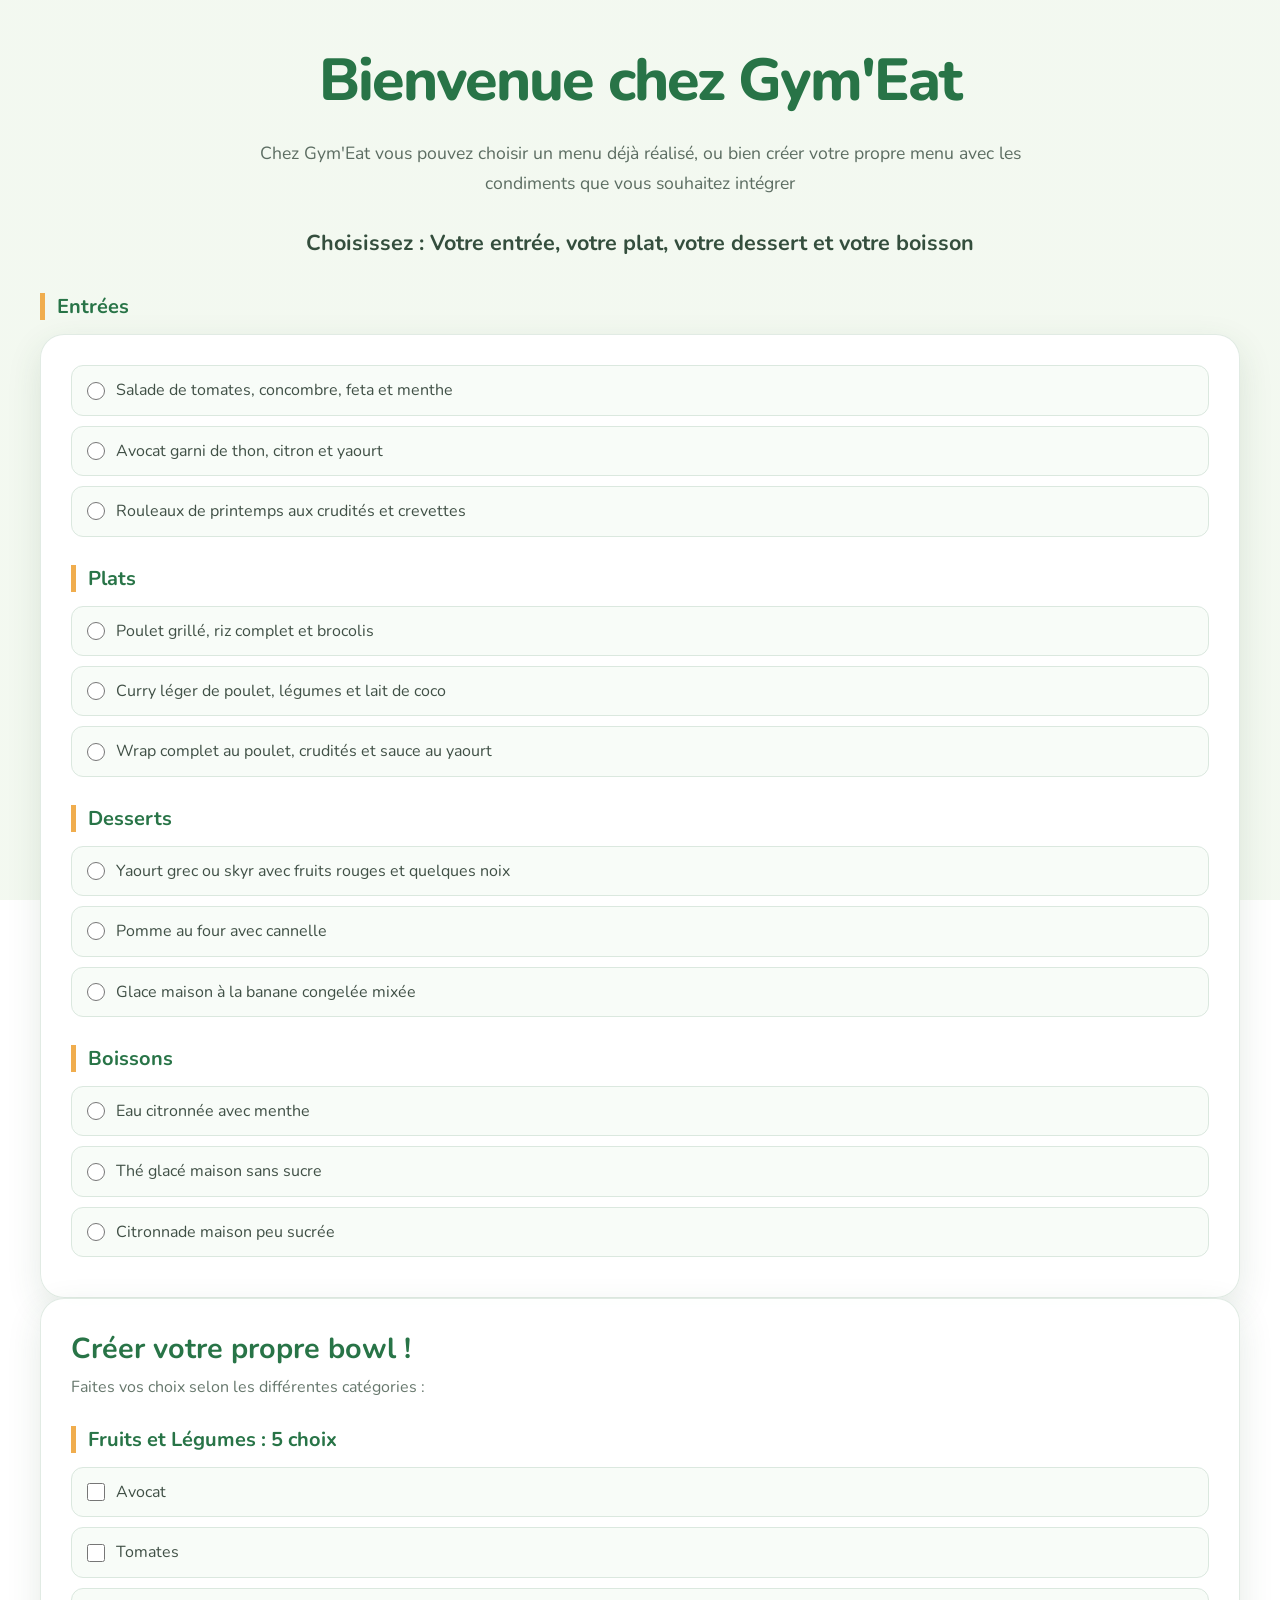
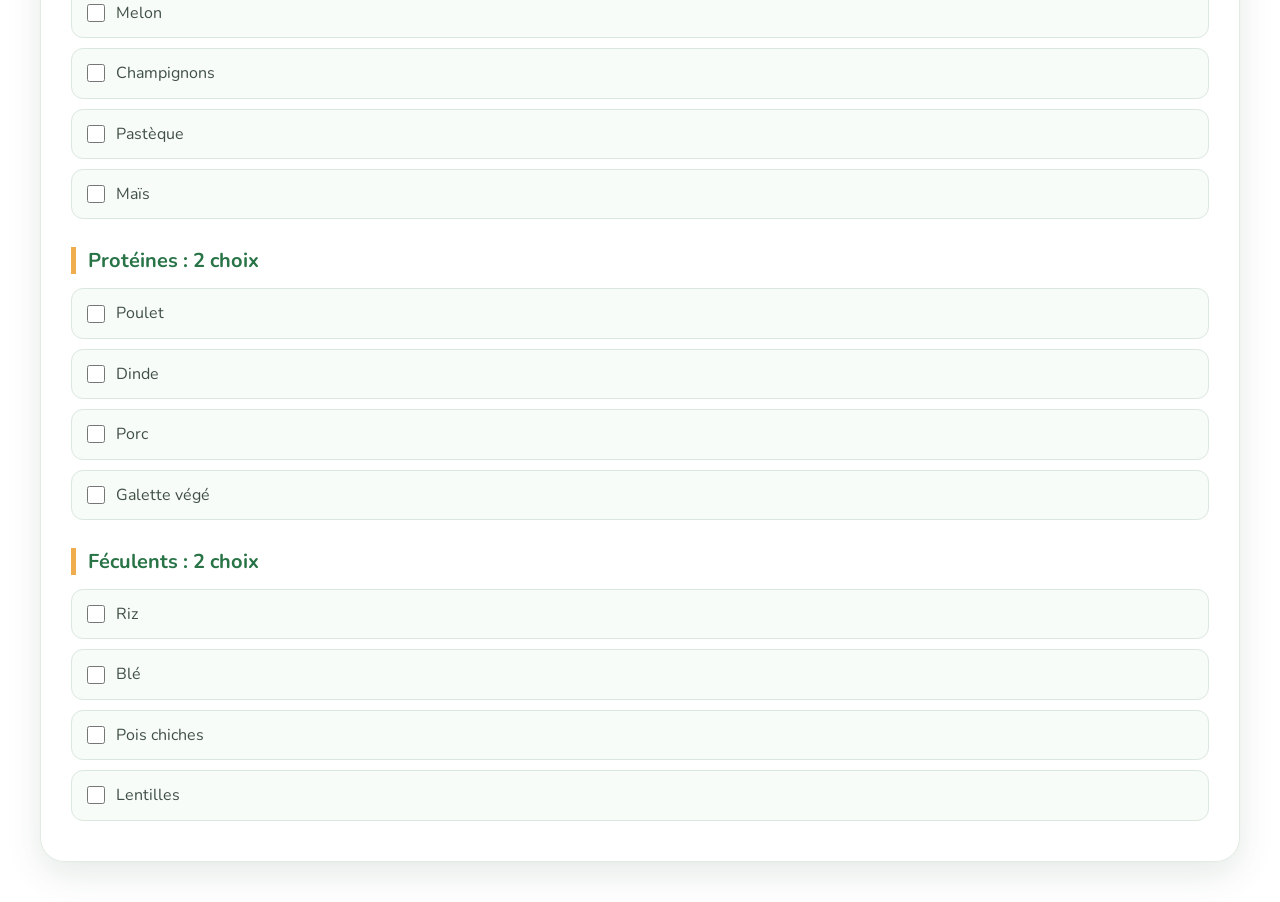
<file: index.html>
<!DOCTYPE html> 

<html>

<head>
    <meta charset="UTF-8">
    <title>MENU</title>
    <link rel="stylesheet" href="style2.css">
</head>

<body>
    <h1>Bienvenue chez Gym'Eat</h1>

    <p> Chez Gym'Eat vous pouvez choisir un menu déjà réalisé, ou bien créer votre propre menu avec les condiments que vous souhaitez intégrer</p>

    <h2> Choisissez : Votre entrée, votre plat, votre dessert et votre boisson</h2>

    <h3>Entrées</h3>
    
<div class="conteneur">
    <div class="bloc-gauche">

<label> <input type="radio" name="entrée" value="Salade de tomates, concombre, feta et menthe">
    Salade de tomates, concombre, feta et menthe
</label>

<label> <input type="radio" name="entrée" value="Avocat garni de thon, citron et yaourt">
    Avocat garni de thon, citron et yaourt
</label>

<label> <input type="radio" name="entrée" value="Rouleaux de printemps aux crudités et crevettes">
    Rouleaux de printemps aux crudités et crevettes
</label>

<h3> Plats</h3>

<label> <input type="radio" name="plats" value="Poulet grillé, riz complet et brocolis">
    Poulet grillé, riz complet et brocolis
</label>

<label> <input type="radio" name="plats" value="Curry léger de poulet, légumes et lait de coco">
    Curry léger de poulet, légumes et lait de coco
</label>

<label> <input type="radio" name="plats" value="Wrap complet au poulet, crudités et sauce au yaourt">
    Wrap complet au poulet, crudités et sauce au yaourt
</label>

<h3>Desserts</h3>

<label> <input type="radio" name="desserts" value="Yaourt grec ou skyr avec fruits rouges et quelques noix">
    Yaourt grec ou skyr avec fruits rouges et quelques noix
</label>

<label> <input type="radio" name="desserts" value="Pomme au four avec cannelle">
    Pomme au four avec cannelle
</label>

<label> <input type="radio" name="desserts" value="Glace maison à la banane congelée mixée">
    Glace maison à la banane congelée mixée
</label>

<h3>Boissons</h3>

<label> <input type="radio" name="boissons" value="Eau citronnée avec menthe">
    Eau citronnée avec menthe
</label>

<label> <input type="radio" name="boissons" value="Thé glacé maison sans sucre">
    Thé glacé maison sans sucre
</label>

<label> <input type="radio" name="boissons" value="Citronnade maison peu sucrée">
    Citronnade maison peu sucrée
</label>

    </div>

    <div class="bloc-droit">

<h2>Créer votre propre bowl !</h2>

<p>Faites vos choix selon les différentes catégories :</p>

<div class="Creer-bowl">
    <h3>Fruits et Légumes : 5 choix</h3>

    <label> <input type="checkbox">
    Avocat
    </label>
    
    <label> <input type="checkbox">
    Tomates
    </label> 
    
    <label> <input type="checkbox">
    Melon
    </label>

     <label> <input type="checkbox">
    Champignons
    </label>

    <label> <input type="checkbox">
    Pastèque
    </label>

    <label> <input type="checkbox">
    Maïs
    </label>

    <h3>Protéines : 2 choix</h3>

    <label> <input type="checkbox">
    Poulet
    </label>

    <label> <input type="checkbox">
    Dinde
    </label>

    <label> <input type="checkbox">
    Porc
    </label>

    <label> <input type="checkbox">
    Galette végé
    </label>

    <h3>Féculents : 2 choix</h3>
    
    <label> <input type="checkbox">
    Riz
    </label>

    <label> <input type="checkbox">
    Blé
    </label>

    <label> <input type="checkbox">
    Pois chiches
    </label>

    <label> <input type="checkbox">
    Lentilles
    </label>

</div>

</body>

</html>
</file>
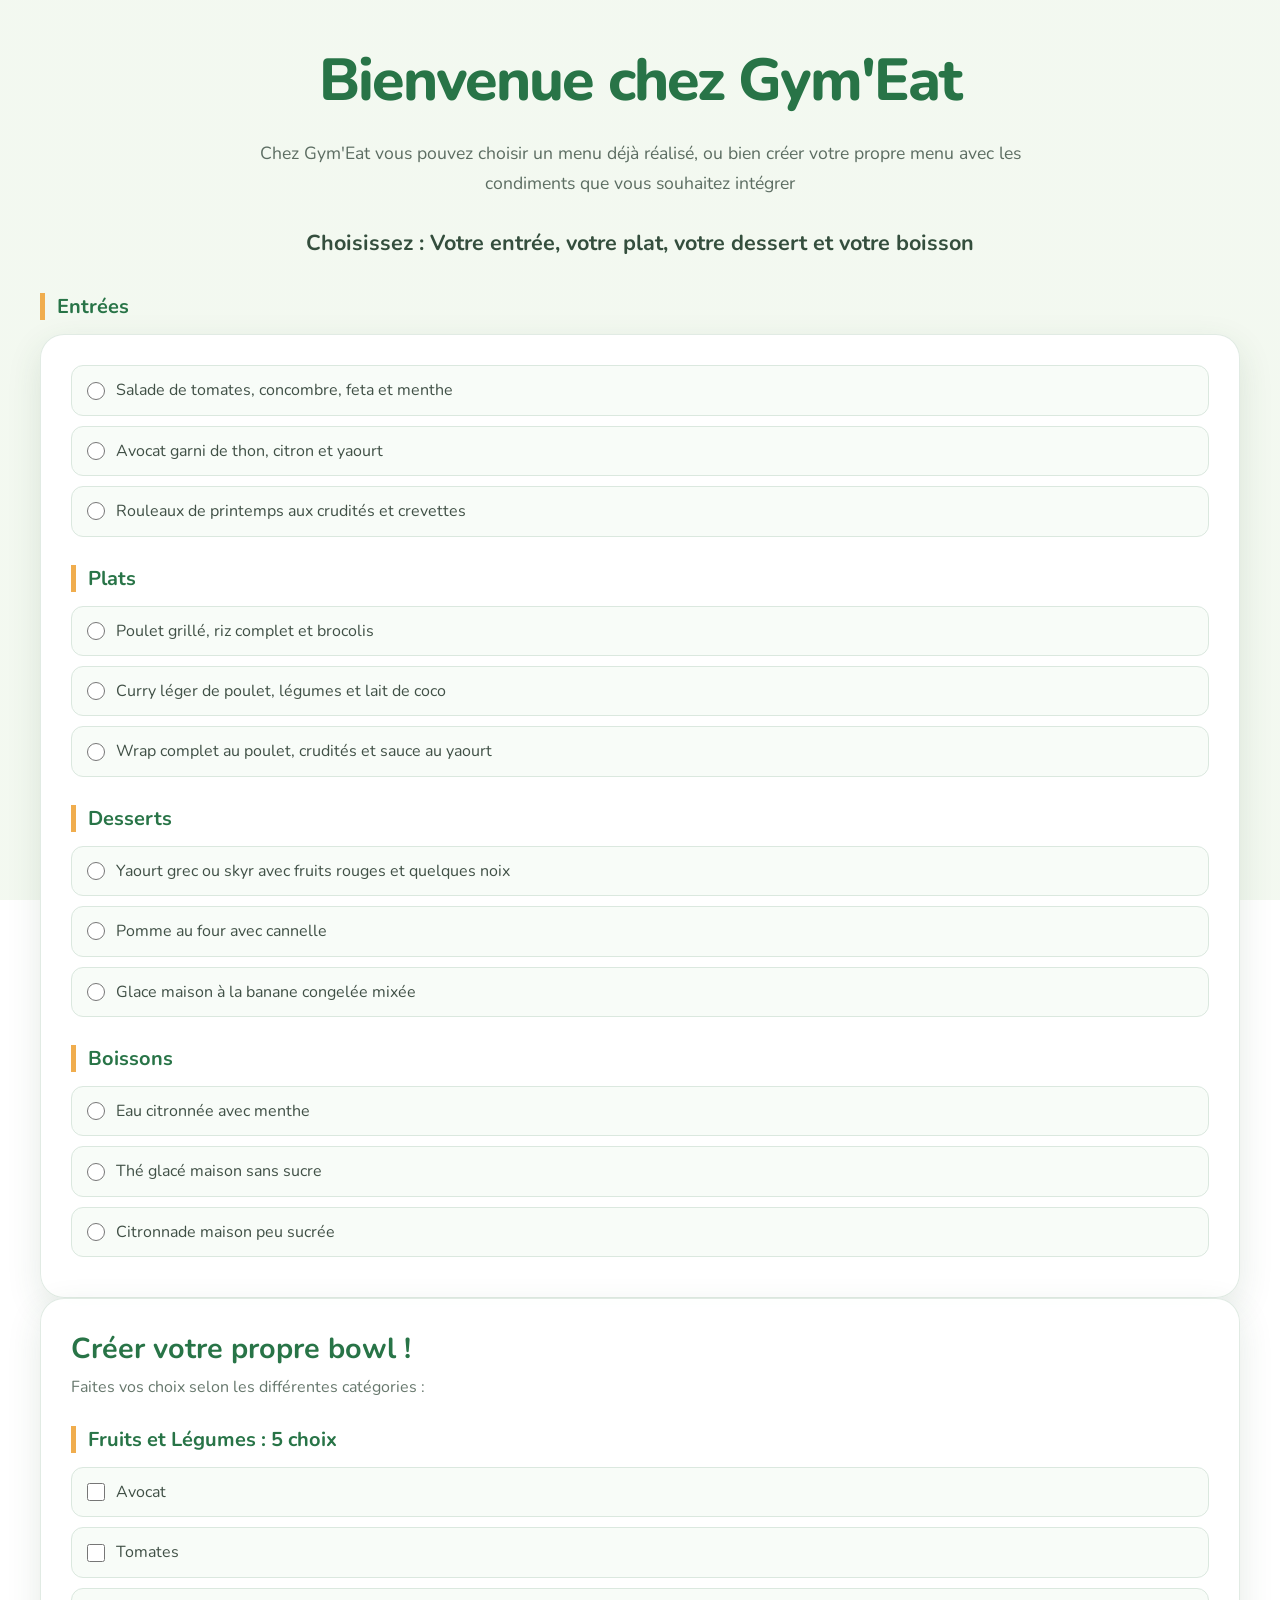
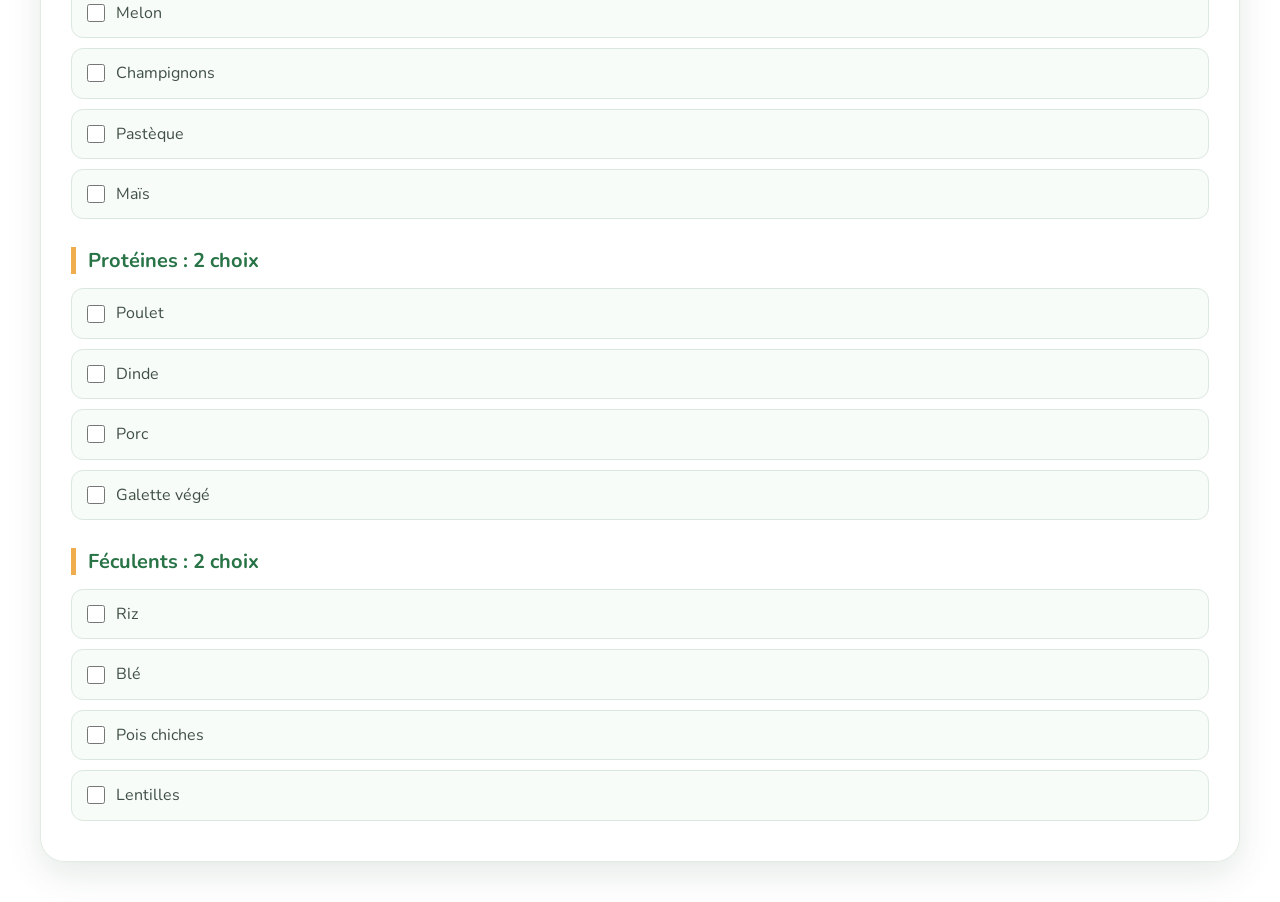
<file: index2.html>
<!DOCTYPE html> 

<html>

<head>
    <meta charset="UTF-8">
    <title>MENU</title>
    <link rel="stylesheet" href="style2.css">
</head>

<body>
    <h1>Bienvenue chez Gym'Eat</h1>

    <p> Chez Gym'Eat vous pouvez choisir un menu déjà réalisé, ou bien créer votre propre menu avec les condiments que vous souhaitez intégrer</p>

    <h2> Choisissez : Votre entrée, votre plat, votre dessert et votre boisson</h2>

    <h3>Entrées</h3>

<div class="conteneur">
    <div class="bloc-gauche">

<label> <input type="radio" name="entrée" value="Salade de tomates, concombre, feta et menthe">
    Salade de tomates, concombre, feta et menthe
</label>

<label> <input type="radio" name="entrée" value="Avocat garni de thon, citron et yaourt">
    Avocat garni de thon, citron et yaourt
</label>

<label> <input type="radio" name="entrée" value="Rouleaux de printemps aux crudités et crevettes">
    Rouleaux de printemps aux crudités et crevettes
</label>

<h3> Plats</h3>

<label> <input type="radio" name="plats" value="Poulet grillé, riz complet et brocolis">
    Poulet grillé, riz complet et brocolis
</label>

<label> <input type="radio" name="plats" value="Curry léger de poulet, légumes et lait de coco">
    Curry léger de poulet, légumes et lait de coco
</label>

<label> <input type="radio" name="plats" value="Wrap complet au poulet, crudités et sauce au yaourt">
    Wrap complet au poulet, crudités et sauce au yaourt
</label>

<h3>Desserts</h3>

<label> <input type="radio" name="desserts" value="Yaourt grec ou skyr avec fruits rouges et quelques noix">
    Yaourt grec ou skyr avec fruits rouges et quelques noix
</label>

<label> <input type="radio" name="desserts" value="Pomme au four avec cannelle">
    Pomme au four avec cannelle
</label>

<label> <input type="radio" name="desserts" value="Glace maison à la banane congelée mixée">
    Glace maison à la banane congelée mixée
</label>

<h3>Boissons</h3>

<label> <input type="radio" name="boissons" value="Eau citronnée avec menthe">
    Eau citronnée avec menthe
</label>

<label> <input type="radio" name="boissons" value="Thé glacé maison sans sucre">
    Thé glacé maison sans sucre
</label>

<label> <input type="radio" name="boissons" value="Citronnade maison peu sucrée">
    Citronnade maison peu sucrée
</label>

    </div>

<div class="conteneur">
    <div class="bloc-droit">

<h2>Créer votre propre bowl !</h2>

<p>Faites vos choix selon les différentes catégories :</p>

<div class="Créer ton bowl">
    <h3>Fruits et Légumes : 5 choix</h3>

    <label> <input type="checkbox">
    Avocat
    </label>
    
    <label> <input type="checkbox">
    Tomates
    </label> 
    
    <label> <input type="checkbox">
    Melon
    </label>

     <label> <input type="checkbox">
    Champignons
    </label>

    <label> <input type="checkbox">
    Pastèque
    </label>

    <label> <input type="checkbox">
    Maïs
    </label>

    <h3>Protéines : 2 choix</h3>

    <label> <input type="checkbox">
    Poulet
    </label>

    <label> <input type="checkbox">
    Dinde
    </label>

    <label> <input type="checkbox">
    Porc
    </label>

    <label> <input type="checkbox">
    Galette végé
    </label>

    <h3>Féculents : 2 choix</h3>
    
    <label> <input type="checkbox">
    Riz
    </label>

    <label> <input type="checkbox">
    Blé
    </label>

    <label> <input type="checkbox">
    Pois chiches
    </label>

    <label> <input type="checkbox">
    Lentilles
    </label>

</div>

</body>

</html>
</file>
<file: style2.css>
/* Police d'écriture */
@import url("https://fonts.googleapis.com/css2?family=Nunito:wght@400;600;700;800&display=swap");

/* Réglages généraux */
* {
    box-sizing: border-box;
}

body {
    margin: 0;
    padding: 40px;
    min-height: 100vh;
    font-family: "Nunito", sans-serif;
    color: #26352b;
    background:
        linear-gradient(rgba(242, 248, 239, 0.92), rgba(242, 248, 239, 0.92)),
        url("https://images.unsplash.com/photo-1498837167922-ddd27525d352");
    background-size: cover;
    background-position: center;
    background-attachment: fixed;
}

/* Titres principaux */
body > h1,
body > p,
body > h2 {
    max-width: 1200px;
    margin-left: auto;
    margin-right: auto;
    text-align: center;
}

h1 {
    margin-top: 0;
    margin-bottom: 12px;
    color: #287447;
    font-size: clamp(2.2rem, 5vw, 3.7rem);
    font-weight: 800;
    letter-spacing: -2px;
}

body > p {
    max-width: 850px;
    margin-bottom: 30px;
    color: #5c6d62;
    font-size: 1.1rem;
    line-height: 1.7;
}

body > h2 {
    margin-bottom: 35px;
    color: #344e3d;
    font-size: 1.35rem;
}

/* Les deux grandes colonnes */
.conteneur-principal {
    display: grid;
    grid-template-columns: repeat(2, minmax(0, 1fr));
    gap: 30px;
    width: 100%;
    max-width: 1200px;
    margin: auto;
}

/* Cartes gauche et droite */
.bloc-gauche,
.bloc-droit {
    padding: 30px;
    border: 1px solid rgba(59, 122, 78, 0.15);
    border-radius: 24px;
    background-color: rgba(255, 255, 255, 0.94);
    box-shadow: 0 12px 35px rgba(41, 83, 53, 0.12);
}

/* Titre du bowl */
.bloc-droit > h2 {
    margin-top: 0;
    margin-bottom: 8px;
    color: #287447;
    font-size: 1.8rem;
}

.bloc-droit > p {
    margin-top: 0;
    color: #66776c;
}

/* Titres des catégories */
h3 {
    margin-top: 28px;
    margin-bottom: 14px;
    padding-left: 12px;
    color: #287447;
    font-size: 1.25rem;
    border-left: 5px solid #f0ad4e;
}

.bloc-gauche h3:first-child,
.creer-bowl h3:first-child {
    margin-top: 12px;
}

/* Chaque choix */
label {
    display: flex;
    align-items: center;
    gap: 11px;
    width: 100%;
    margin-bottom: 10px;
    padding: 13px 15px;
    color: #405046;
    line-height: 1.4;
    cursor: pointer;
    border: 1px solid #dbe8df;
    border-radius: 12px;
    background-color: #f8fcf8;
    transition:
        transform 0.2s ease,
        background-color 0.2s ease,
        border-color 0.2s ease,
        box-shadow 0.2s ease;
}

/* Animation au passage de la souris */
label:hover {
    transform: translateY(-2px);
    border-color: #65a878;
    background-color: #edf8ef;
    box-shadow: 0 5px 12px rgba(58, 112, 73, 0.1);
}

/* Boutons radio et cases à cocher */
input[type="radio"],
input[type="checkbox"] {
    flex-shrink: 0;
    width: 18px;
    height: 18px;
    margin: 0;
    cursor: pointer;
    accent-color: #3d8b58;
}

/* Mettre en évidence un choix sélectionné */
label:has(input:checked) {
    color: #205e38;
    font-weight: 700;
    border-color: #3d8b58;
    background-color: #dff2e4;
}

/* Version téléphone et tablette */
@media (max-width: 850px) {
    body {
        padding: 25px 15px;
    }

    .conteneur-principal {
        grid-template-columns: 1fr;
    }

    .bloc-gauche,
    .bloc-droit {
        padding: 22px;
    }

    h1 {
        letter-spacing: -1px;
    }
}
</file>
